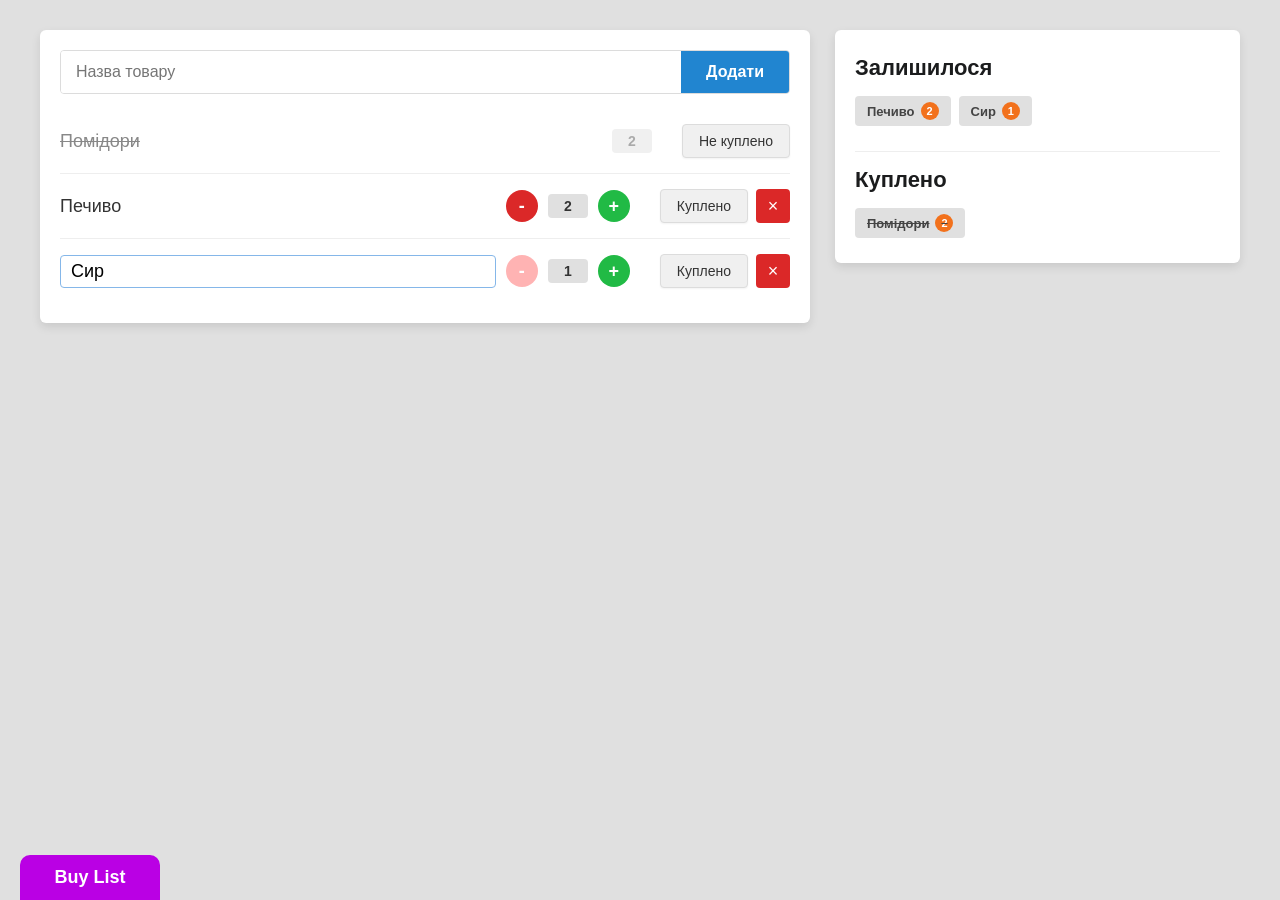
<file: index.html>
<!-- САЙТ НЕ ФУНКЦІОНАЛЬНИЙ, ЦЕ ПРОСТО ВІДПРАЦЬОВКА ХТМЛ ЦСС -->



<!DOCTYPE html>
<html lang="uk">
<head>
    <meta charset="UTF-8">
    <title>My Page</title>
    <link rel="stylesheet" type="text/css" href="main.css" />
</head>
<body>

    <div class="columns-container">
        <div class="column left-panel">
            <div class="add-product-row">
                <input type="text" placeholder="Назва товару" class="product-input" />
                <button class="add-btn" data-tooltip="Додати новий товар до списку">Додати</button>
            </div>

            <div class="products-list">
                <div class="product-row status-bought">
                    <span class="product-title line-through">Помідори</span>
                    <div class="controls">
                        <span class="quantity-badge gray-badge">2</span>
                    </div>
                    <div class="action-buttons">
                        <button class="status-btn" data-tooltip="Повернути в список">Не куплено</button>
                    </div>
                </div>

                <div class="product-row">
                    <span class="product-title">Печиво</span>
                    <div class="controls">
                        <button class="circle-btn minus-btn" data-tooltip="Зменшити кількість">-</button>
                        <span class="quantity-badge">2</span>
                        <button class="circle-btn plus-btn" data-tooltip="Збільшити кількість">+</button>
                    </div>
                    <div class="action-buttons">
                        <button class="status-btn active-status" data-tooltip="Позначити як куплене">Куплено</button>
                        <button class="delete-btn" data-tooltip="Видалити товар повністю">×</button>
                    </div>
                </div>

                <div class="product-row">
                    <input type="text" value="Сир" class="inline-edit-input" />
                    <div class="controls">
                        <button class="circle-btn minus-btn disabled-btn" data-tooltip="Мінімум 1 товар">-</button>
                        <span class="quantity-badge">1</span>
                        <button class="circle-btn plus-btn" data-tooltip="Збільшити кількість">+</button>
                    </div>
                    <div class="action-buttons">
                        <button class="status-btn active-status" data-tooltip="Позначити як куплене">Куплено</button>
                        <button class="delete-btn" data-tooltip="Видалити товар повністю">×</button>
                    </div>
                </div>
            </div>
        </div>

        <div class="column right-panel">
            <div class="summary-section">
                <h2 class="summary-title">Залишилося</h2>
                <div class="summary-tags">
                    <span class="summary-tag">Печиво <span class="tag-amount">2</span></span>
                    <span class="summary-tag">Сир <span class="tag-amount">1</span></span>
                </div>
            </div>
            
            <div class="summary-section border-top">
                <h2 class="summary-title">Куплено</h2>
                <div class="summary-tags">
                    <span class="summary-tag line-through">Помідори <span class="tag-amount">2</span></span>
                </div>
            </div>
        </div>
    </div>

    <div class="badge">
        <div class="badge-text main-text">Buy List</div>
        <div class="badge-text extra-text">Created by:<br>Your Name</div>
    </div>

</body>
</html>
</file>
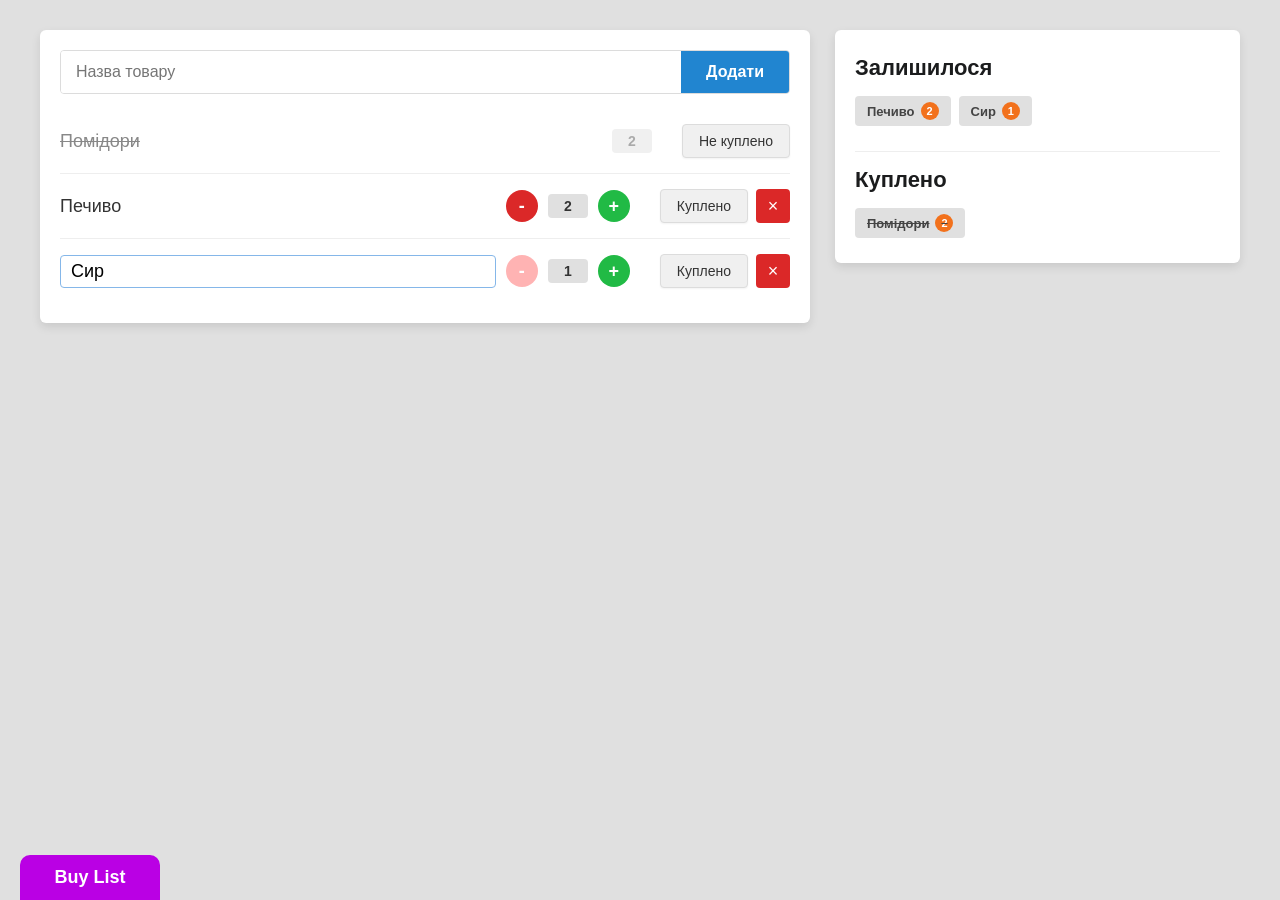
<file: hw1/index.html>
<!-- САЙТ НЕ ФУНКЦІОНАЛЬНИЙ, ЦЕ ПРОСТО ВІДПРАЦЬОВКА ХТМЛ ЦСС -->



<!DOCTYPE html>
<html lang="uk">
<head>
    <meta charset="UTF-8">
    <title>My Page</title>
    <link rel="stylesheet" type="text/css" href="main.css" />
</head>
<body>

    <div class="columns-container">
        <div class="column left-panel">
            <div class="add-product-row">
                <input type="text" placeholder="Назва товару" class="product-input" />
                <button class="add-btn" data-tooltip="Додати новий товар до списку">Додати</button>
            </div>

            <div class="products-list">
                <div class="product-row status-bought">
                    <span class="product-title line-through">Помідори</span>
                    <div class="controls">
                        <span class="quantity-badge gray-badge">2</span>
                    </div>
                    <div class="action-buttons">
                        <button class="status-btn" data-tooltip="Повернути в список">Не куплено</button>
                    </div>
                </div>

                <div class="product-row">
                    <span class="product-title">Печиво</span>
                    <div class="controls">
                        <button class="circle-btn minus-btn" data-tooltip="Зменшити кількість">-</button>
                        <span class="quantity-badge">2</span>
                        <button class="circle-btn plus-btn" data-tooltip="Збільшити кількість">+</button>
                    </div>
                    <div class="action-buttons">
                        <button class="status-btn active-status" data-tooltip="Позначити як куплене">Куплено</button>
                        <button class="delete-btn" data-tooltip="Видалити товар повністю">×</button>
                    </div>
                </div>

                <div class="product-row">
                    <input type="text" value="Сир" class="inline-edit-input" />
                    <div class="controls">
                        <button class="circle-btn minus-btn disabled-btn" data-tooltip="Мінімум 1 товар">-</button>
                        <span class="quantity-badge">1</span>
                        <button class="circle-btn plus-btn" data-tooltip="Збільшити кількість">+</button>
                    </div>
                    <div class="action-buttons">
                        <button class="status-btn active-status" data-tooltip="Позначити як куплене">Куплено</button>
                        <button class="delete-btn" data-tooltip="Видалити товар повністю">×</button>
                    </div>
                </div>
            </div>
        </div>

        <div class="column right-panel">
            <div class="summary-section">
                <h2 class="summary-title">Залишилося</h2>
                <div class="summary-tags">
                    <span class="summary-tag">Печиво <span class="tag-amount">2</span></span>
                    <span class="summary-tag">Сир <span class="tag-amount">1</span></span>
                </div>
            </div>
            
            <div class="summary-section border-top">
                <h2 class="summary-title">Куплено</h2>
                <div class="summary-tags">
                    <span class="summary-tag line-through">Помідори <span class="tag-amount">2</span></span>
                </div>
            </div>
        </div>
    </div>

    <div class="badge">
        <div class="badge-text main-text">Buy List</div>
        <div class="badge-text extra-text">Created by:<br>Your Name</div>
    </div>

</body>
</html>
</file>
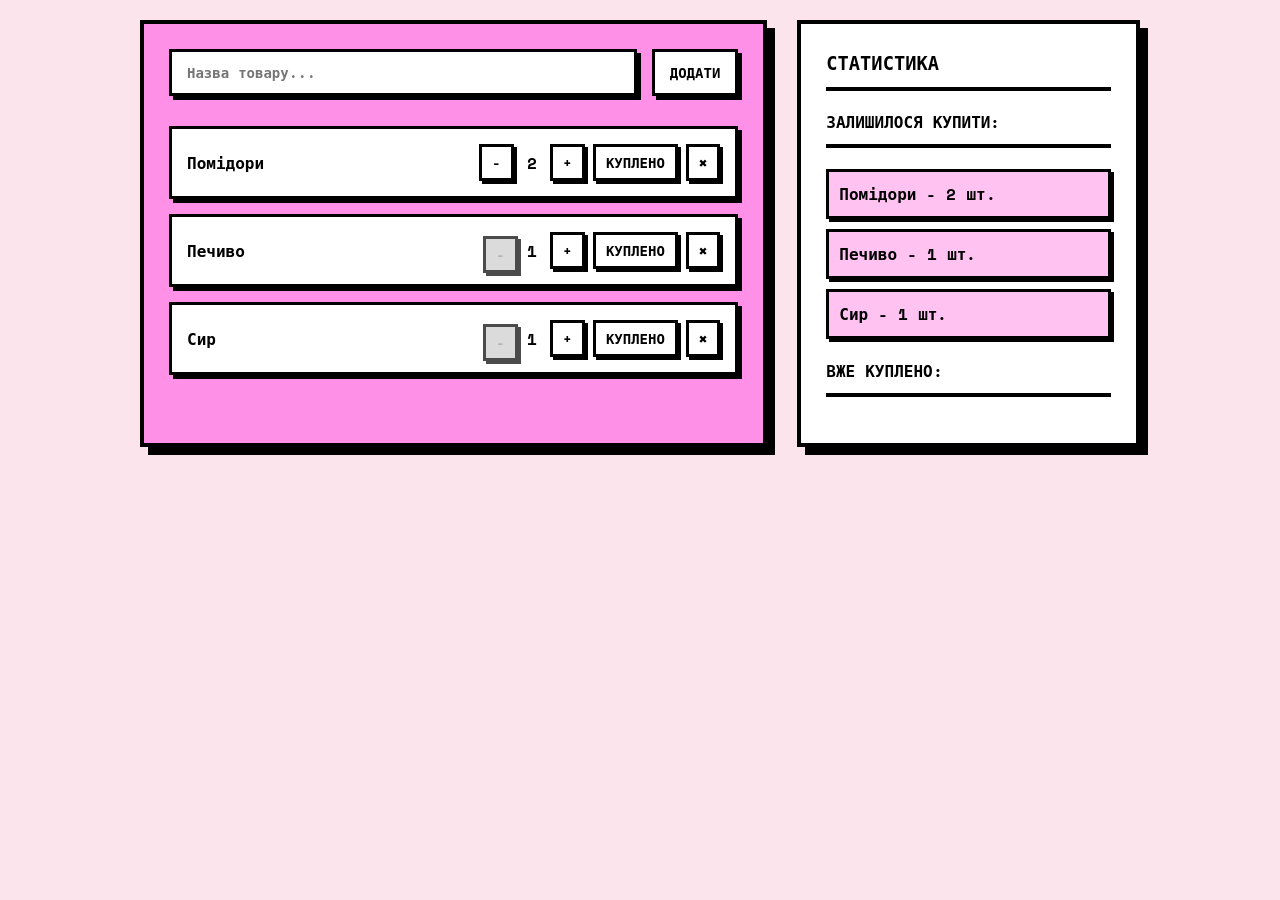
<file: hw2/index.html>
<!DOCTYPE html>
<html lang="uk">
<head>
    <meta charset="UTF-8">
    <meta name="viewport" content="width=device-width, initial-scale=1.0">
    <title>Список покупок</title>
    <link rel="stylesheet" href="style.css">
</head>
<body>
    <div class="app-container">
        <main class="left-panel">
            <div class="add-item-section">
                <input type="text" id="new-item-input" placeholder="Назва товару...">
                <button id="add-btn">Додати</button>
            </div>
            <ul id="shopping-list">
                </ul>
        </main>

        <aside class="right-panel">
            <h3>Статистика</h3>
            <div class="stats-section">
                <h4>Залишилося купити:</h4>
                <div id="stats-to-buy"></div>
            </div>
            <div class="stats-section">
                <h4>Вже куплено:</h4>
                <div id="stats-bought"></div>
            </div>
        </aside>
    </div>
    <script src="script.js"></script>
</body>
</html>
</file>
<file: main.css>
body {
    margin: 0;
    padding: 30px;
    font-family: -apple-system, BlinkMacSystemFont, "Segoe UI", Roboto, Helvetica, Arial, sans-serif;
    background-color: #e0e0e0;
    min-height: 100vh;
    position: relative;
    box-sizing: border-box;
}

.columns-container {
    display: flex;
    flex-direction: row;
    gap: 25px;
    max-width: 1200px;
    margin: 0 auto;
}

.column {
    background-color: #ffffff;
    border-radius: 6px;
    box-shadow: 0 4px 10px rgba(0, 0, 0, 0.1);
    padding: 20px;
    box-sizing: border-box;
}

.left-panel {
    flex: 2;
}

.right-panel {
    flex: 1;
    display: flex;
    flex-direction: column;
    gap: 20px;
    align-self: flex-start;
}

.add-product-row {
    display: flex;
    gap: 1px;
    border: 1px solid #dcdcdc;
    border-radius: 4px;
    overflow: hidden;
    margin-bottom: 15px;
}

.product-input {
    flex: 1;
    border: none;
    padding: 12px 15px;
    font-size: 16px;
    outline: none;
}

.add-btn {
    background-color: #2185d0;
    color: #ffffff;
    border: none;
    padding: 0 25px;
    font-size: 16px;
    font-weight: bold;
    cursor: pointer;
    position: relative;
}

.add-btn:hover {
    background-color: #1678c2;
}

.products-list {
    display: flex;
    flex-direction: column;
}

.product-row {
    display: flex;
    align-items: center;
    padding: 15px 0;
    border-bottom: 1px solid #eeeeee;
}

.product-row:last-child {
    border-bottom: none;
}

.product-title {
    flex: 1;
    font-size: 18px;
    color: #333333;
    padding: 5px 0;
}

.line-through {
    text-decoration: line-through;
    color: #888888;
}

.inline-edit-input {
    flex: 1;
    font-size: 18px;
    padding: 5px 10px;
    border: 1px solid #85b7e9;
    border-radius: 4px;
    outline: none;
    background-color: #fff;
    margin-right: 10px;
}

.controls {
    display: flex;
    align-items: center;
    gap: 10px;
    margin-right: 30px;
}

.circle-btn {
    width: 32px;
    height: 32px;
    border-radius: 50%;
    border: none;
    color: #ffffff;
    font-size: 18px;
    font-weight: bold;
    cursor: pointer;
    display: flex;
    align-items: center;
    justify-content: center;
    position: relative;
}

.minus-btn {
    background-color: #db2828;
}

.plus-btn {
    background-color: #21ba45;
}

.disabled-btn {
    background-color: #ff9494;
    cursor: not-allowed;
    opacity: 0.7;
}

.quantity-badge {
    background-color: #e0e0e0;
    color: #333333;
    padding: 4px 14px;
    border-radius: 4px;
    font-weight: bold;
    font-size: 14px;
    min-width: 12px;
    text-align: center;
}

.gray-badge {
    background-color: #f0f0f0;
    color: #aaaaaa;
}

.action-buttons {
    display: flex;
    gap: 8px;
}

.status-btn {
    background-color: #f0f0f0;
    color: #333333;
    border: 1px solid #dcdcdc;
    padding: 8px 16px;
    border-radius: 4px;
    font-size: 14px;
    cursor: pointer;
    box-shadow: 0 1px 2px rgba(0,0,0,0.05);
    position: relative;
}

.delete-btn {
    background-color: #db2828;
    color: #ffffff;
    border: none;
    width: 34px;
    height: 34px;
    border-radius: 4px;
    font-size: 18px;
    cursor: pointer;
    display: flex;
    align-items: center;
    justify-content: center;
    position: relative;
}

.summary-section {
    padding: 5px 0;
}

.border-top {
    border-top: 1px solid #eeeeee;
    padding-top: 15px;
}

.summary-title {
    margin: 0 0 15px 0;
    font-size: 22px;
    color: #1b1c1d;
    font-weight: bold;
}

.summary-tags {
    display: flex;
    flex-wrap: wrap;
    gap: 8px;
}

.summary-tag {
    background-color: #e0e0e0;
    color: #444444;
    padding: 6px 12px;
    border-radius: 4px;
    font-size: 13px;
    font-weight: bold;
    display: inline-flex;
    align-items: center;
    gap: 6px;
}

.tag-amount {
    background-color: #f2711c;
    color: #ffffff;
    border-radius: 50%;
    width: 18px;
    height: 18px;
    font-size: 11px;
    display: flex;
    align-items: center;
    justify-content: center;
}

@media (max-width: 650px) {
    .columns-container {
        flex-direction: column;
    }
    .right-panel {
        align-self: stroke;
    }
}

.badge {
    position: fixed;
    bottom: 0;
    left: 20px;
    width: 140px;
    height: 45px;
    background-color: #ba00e4;
    color: #ffffff;
    font-weight: bold;
    text-align: center;
    border-top-left-radius: 10px;
    border-top-right-radius: 10px;
    transition: height 0.4s ease, background-color 0.4s ease;
    overflow: hidden;
    box-sizing: border-box;
    z-index: 1000;
}

.badge-text {
    width: 100%;
    display: flex;
    align-items: center;
    justify-content: center;
}

.main-text {
    height: 45px;
    font-size: 18px;
}

.extra-text {
    height: 45px;
    font-size: 12px;
    font-weight: normal;
}

.badge:hover {
    height: 90px;
    background-color: #3100c4;
    cursor: pointer;
}

@media print {
    .badge {
        position: absolute;
        bottom: 0;
        left: 20px;
        height: auto !important;
        background-color: #ffffff !important;
        color: #000000 !important;
        border: 2px solid #3100c4 !important;
        border-radius: 10px;
        padding: 5px;
    }
    .badge .main-text {
        display: none !important;
    }
    .badge .extra-text {
        display: block !important;
        height: auto;
        font-size: 14px;
    }
}

[data-tooltip]::after {
    content: attr(data-tooltip);
    position: absolute;
    bottom: 100%;
    left: 50%;
    transform: translateX(-50%) scale(0.5);
    margin-bottom: 8px;
    padding: 6px 12px;
    background-color: #ba00e4;
    color: #ffffff;
    font-size: 12px;
    font-weight: normal;
    white-space: nowrap;
    border-radius: 8px;
    opacity: 0;
    pointer-events: none;
    transition: transform 0.25s cubic-bezier(0.175, 0.885, 0.32, 1.275), opacity 0.25s ease;
    z-index: 100;
}

[data-tooltip]:hover::after {
    opacity: 1;
    transform: translateX(-50%) scale(1);
}
</file>
<file: hw1/main.css>
body {
    margin: 0;
    padding: 30px;
    font-family: -apple-system, BlinkMacSystemFont, "Segoe UI", Roboto, Helvetica, Arial, sans-serif;
    background-color: #e0e0e0;
    min-height: 100vh;
    position: relative;
    box-sizing: border-box;
}

.columns-container {
    display: flex;
    flex-direction: row;
    gap: 25px;
    max-width: 1200px;
    margin: 0 auto;
}

.column {
    background-color: #ffffff;
    border-radius: 6px;
    box-shadow: 0 4px 10px rgba(0, 0, 0, 0.1);
    padding: 20px;
    box-sizing: border-box;
}

.left-panel {
    flex: 2;
}

.right-panel {
    flex: 1;
    display: flex;
    flex-direction: column;
    gap: 20px;
    align-self: flex-start;
}

.add-product-row {
    display: flex;
    gap: 1px;
    border: 1px solid #dcdcdc;
    border-radius: 4px;
    overflow: hidden;
    margin-bottom: 15px;
}

.product-input {
    flex: 1;
    border: none;
    padding: 12px 15px;
    font-size: 16px;
    outline: none;
}

.add-btn {
    background-color: #2185d0;
    color: #ffffff;
    border: none;
    padding: 0 25px;
    font-size: 16px;
    font-weight: bold;
    cursor: pointer;
    position: relative;
}

.add-btn:hover {
    background-color: #1678c2;
}

.products-list {
    display: flex;
    flex-direction: column;
}

.product-row {
    display: flex;
    align-items: center;
    padding: 15px 0;
    border-bottom: 1px solid #eeeeee;
}

.product-row:last-child {
    border-bottom: none;
}

.product-title {
    flex: 1;
    font-size: 18px;
    color: #333333;
    padding: 5px 0;
}

.line-through {
    text-decoration: line-through;
    color: #888888;
}

.inline-edit-input {
    flex: 1;
    font-size: 18px;
    padding: 5px 10px;
    border: 1px solid #85b7e9;
    border-radius: 4px;
    outline: none;
    background-color: #fff;
    margin-right: 10px;
}

.controls {
    display: flex;
    align-items: center;
    gap: 10px;
    margin-right: 30px;
}

.circle-btn {
    width: 32px;
    height: 32px;
    border-radius: 50%;
    border: none;
    color: #ffffff;
    font-size: 18px;
    font-weight: bold;
    cursor: pointer;
    display: flex;
    align-items: center;
    justify-content: center;
    position: relative;
}

.minus-btn {
    background-color: #db2828;
}

.plus-btn {
    background-color: #21ba45;
}

.disabled-btn {
    background-color: #ff9494;
    cursor: not-allowed;
    opacity: 0.7;
}

.quantity-badge {
    background-color: #e0e0e0;
    color: #333333;
    padding: 4px 14px;
    border-radius: 4px;
    font-weight: bold;
    font-size: 14px;
    min-width: 12px;
    text-align: center;
}

.gray-badge {
    background-color: #f0f0f0;
    color: #aaaaaa;
}

.action-buttons {
    display: flex;
    gap: 8px;
}

.status-btn {
    background-color: #f0f0f0;
    color: #333333;
    border: 1px solid #dcdcdc;
    padding: 8px 16px;
    border-radius: 4px;
    font-size: 14px;
    cursor: pointer;
    box-shadow: 0 1px 2px rgba(0,0,0,0.05);
    position: relative;
}

.delete-btn {
    background-color: #db2828;
    color: #ffffff;
    border: none;
    width: 34px;
    height: 34px;
    border-radius: 4px;
    font-size: 18px;
    cursor: pointer;
    display: flex;
    align-items: center;
    justify-content: center;
    position: relative;
}

.summary-section {
    padding: 5px 0;
}

.border-top {
    border-top: 1px solid #eeeeee;
    padding-top: 15px;
}

.summary-title {
    margin: 0 0 15px 0;
    font-size: 22px;
    color: #1b1c1d;
    font-weight: bold;
}

.summary-tags {
    display: flex;
    flex-wrap: wrap;
    gap: 8px;
}

.summary-tag {
    background-color: #e0e0e0;
    color: #444444;
    padding: 6px 12px;
    border-radius: 4px;
    font-size: 13px;
    font-weight: bold;
    display: inline-flex;
    align-items: center;
    gap: 6px;
}

.tag-amount {
    background-color: #f2711c;
    color: #ffffff;
    border-radius: 50%;
    width: 18px;
    height: 18px;
    font-size: 11px;
    display: flex;
    align-items: center;
    justify-content: center;
}

@media (max-width: 650px) {
    .columns-container {
        flex-direction: column;
    }
    .right-panel {
        align-self: stroke;
    }
}

.badge {
    position: fixed;
    bottom: 0;
    left: 20px;
    width: 140px;
    height: 45px;
    background-color: #ba00e4;
    color: #ffffff;
    font-weight: bold;
    text-align: center;
    border-top-left-radius: 10px;
    border-top-right-radius: 10px;
    transition: height 0.4s ease, background-color 0.4s ease;
    overflow: hidden;
    box-sizing: border-box;
    z-index: 1000;
}

.badge-text {
    width: 100%;
    display: flex;
    align-items: center;
    justify-content: center;
}

.main-text {
    height: 45px;
    font-size: 18px;
}

.extra-text {
    height: 45px;
    font-size: 12px;
    font-weight: normal;
}

.badge:hover {
    height: 90px;
    background-color: #3100c4;
    cursor: pointer;
}

@media print {
    .badge {
        position: absolute;
        bottom: 0;
        left: 20px;
        height: auto !important;
        background-color: #ffffff !important;
        color: #000000 !important;
        border: 2px solid #3100c4 !important;
        border-radius: 10px;
        padding: 5px;
    }
    .badge .main-text {
        display: none !important;
    }
    .badge .extra-text {
        display: block !important;
        height: auto;
        font-size: 14px;
    }
}

[data-tooltip]::after {
    content: attr(data-tooltip);
    position: absolute;
    bottom: 100%;
    left: 50%;
    transform: translateX(-50%) scale(0.5);
    margin-bottom: 8px;
    padding: 6px 12px;
    background-color: #ba00e4;
    color: #ffffff;
    font-size: 12px;
    font-weight: normal;
    white-space: nowrap;
    border-radius: 8px;
    opacity: 0;
    pointer-events: none;
    transition: transform 0.25s cubic-bezier(0.175, 0.885, 0.32, 1.275), opacity 0.25s ease;
    z-index: 100;
}

[data-tooltip]:hover::after {
    opacity: 1;
    transform: translateX(-50%) scale(1);
}
</file>
<file: hw2/style.css>
@import url('https://fonts.googleapis.com/css2?family=Space+Mono:wght@400;700&display=swap');

body {
    font-family: 'Space Mono', monospace;
    background-color: #fce4ec;
    margin: 0;
    padding: 20px;
    display: flex;
    justify-content: center;
    color: #000;
}

.app-container {
    display: flex;
    gap: 30px;
    width: 100%;
    max-width: 1000px;
}

.left-panel {
    flex: 2;
    background: #ff90e8;
    padding: 25px;
    border: 4px solid #000;
    box-shadow: 8px 8px 0px #000;
}

.right-panel {
    flex: 1;
    background: #ffffff;
    padding: 25px;
    border: 4px solid #000;
    box-shadow: 8px 8px 0px #000;
    height: fit-content;
}

h3, h4 {
    text-transform: uppercase;
    border-bottom: 4px solid #000;
    padding-bottom: 10px;
    margin-top: 0;
    font-weight: 700;
}

.add-item-section {
    display: flex;
    gap: 15px;
    margin-bottom: 30px;
}

.add-item-section input, button {
    font-family: 'Space Mono', monospace;
    padding: 10px 15px;
    border: 3px solid #000;
    background: #fff;
    box-shadow: 4px 4px 0px #000;
    transition: all 0.1s ease;
    font-weight: bold;
    font-size: 14px;
    outline: none;
}

.add-item-section input {
    flex: 1;
}

.add-item-section input:focus {
    background: #ffc2f1;
}

button {
    cursor: pointer;
    text-transform: uppercase;
}

button:active:not(:disabled) {
    transform: translate(4px, 4px);
    box-shadow: 0px 0px 0px #000;
}

button:disabled {
    cursor: not-allowed;
    background: #ccc;
    opacity: 0.7;
    box-shadow: 0px 0px 0px #000;
    transform: translate(4px, 4px);
}

ul {
    list-style: none;
    padding: 0;
    margin: 0;
}

li {
    display: flex;
    align-items: center;
    justify-content: space-between;
    padding: 15px;
    margin-bottom: 15px;
    background: #ffffff;
    border: 3px solid #000;
    box-shadow: 4px 4px 0px #000;
    gap: 10px;
}

.item-name {
    flex: 1;
    cursor: pointer;
    font-size: 16px;
    font-weight: 700;
}

.item-name.bought {
    text-decoration: line-through;
    text-decoration-thickness: 3px;
    color: #666;
    cursor: default;
}

li input[type="text"] {
    font-family: 'Space Mono', monospace;
    flex: 1;
    padding: 5px;
    border: 3px solid #000;
    font-weight: 700;
    font-size: 16px;
    outline: none;
    background: #ffc2f1;
}

.controls {
    display: flex;
    align-items: center;
    gap: 8px;
}

.controls button {
    padding: 5px 10px;
    box-shadow: 3px 3px 0px #000;
}

.controls button:active:not(:disabled) {
    transform: translate(3px, 3px);
    box-shadow: 0px 0px 0px #000;
}

.controls span {
    font-weight: bold;
    min-width: 20px;
    text-align: center;
}

.stats-section {
    margin-bottom: 20px;
}

.stats-item {
    background: #ffc2f1;
    padding: 10px;
    margin-bottom: 10px;
    border: 3px solid #000;
    box-shadow: 3px 3px 0px #000;
    font-weight: bold;
}
</file>
